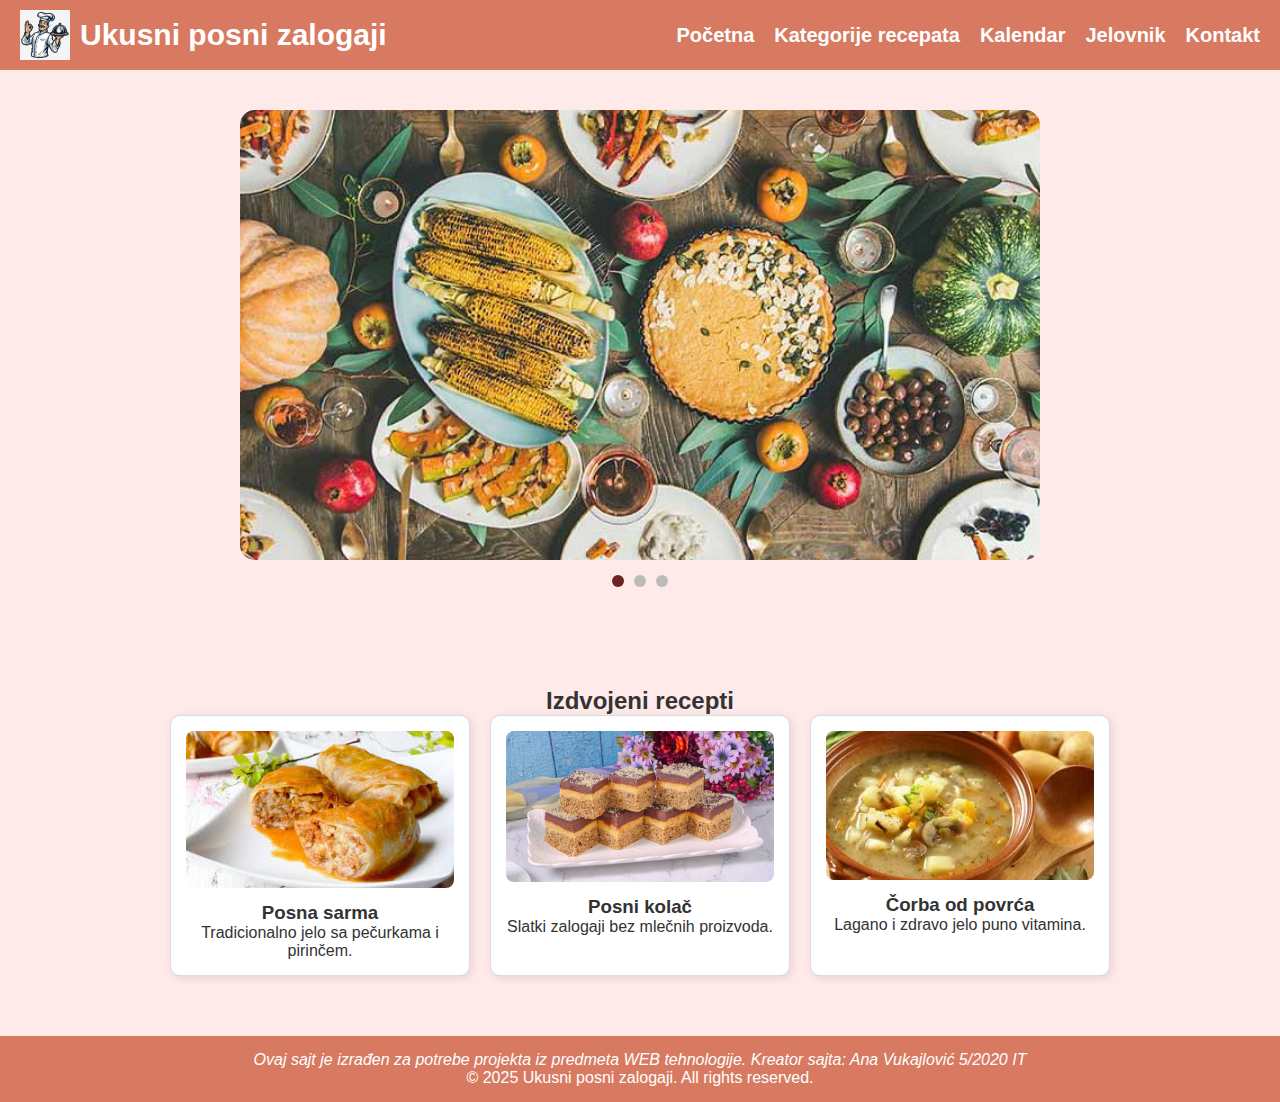
<file: Recepti - portfolio/index.html>
<!DOCTYPE html> <!-- Definiše HTML5 dokument -->
<html lang="sr">
<head>
  <meta charset="UTF-8"> <!-- Kodiranje karaktera UTF-8 -->
  <meta name="viewport" content="width=device-width, initial-scale=1.0"> <!-- Responsivni dizajn -->
  <title>Ukusni posni zalogaji</title> <!-- Naslov sajta -->
  <link rel="stylesheet" href="../Recepti - portfolio/css/style.css"> <!-- Link ka CSS fajlu -->
  <!-- Font Awesome za hamburger ikonice -->
 <link rel="stylesheet" href="https://cdnjs.cloudflare.com/ajax/libs/font-awesome/6.4.0/css/all.min.css"> <!-- Fa fa bars - hamburger meni-->

</head>
<body>

<header> <!-- Zaglavlje sajta -->
  <div class="logo-title"> <!-- Logo i naslov -->
    <img src="../Recepti - portfolio/slike/logo.jpg" alt="Logo" class="logo"> <!-- Logo -->
    <h1 class="naslov">Ukusni posni zalogaji</h1> <!-- Naslov sajta -->
  </div>

  <!-- Hamburger ikonica za mobilne uređaje -->
  <i class="fas fa-bars" id="fa-bars"></i>

  <nav> <!-- Navigacioni meni -->
    <ul>
      <li><a href="../Recepti - portfolio/index.html">Početna</a></li>
      <li><a href="../Recepti - portfolio/html/kategorije.html">Kategorije recepata</a></li>
      <li><a href="../Recepti - portfolio/html/kalendar.html" class="active">Kalendar</a></li>
      <li><a href="../Recepti - portfolio/html/jelovnik.html" class="active">Jelovnik</a></li>
      <li><a href="../Recepti - portfolio/html/kontakt.html">Kontakt</a></li>
    </ul>
  </nav>
</header>

<!-- SEKCIJA KARUSELA -->
<section class="carousel-section"> 
  <div class="carousel"> <!-- Karusel slika -->
    <img id="carousel-img" src="../slike/slika1.jpg" alt="Slika 1" onclick="otvoriStranicu()">
  </div>
</section>

<!-- SEKCIJA RECEPTI -->
<section class="recipes">
  <h2>Izdvojeni recepti</h2>
  <div class="recipe-list">
    <!-- Kartica recepta 1 -->
    <div class="recipe-card" data-recept="1">
      <img src="../slike/sarma.jpg" alt="Recept 1">
      <h3>Posna sarma</h3>
      <p>Tradicionalno jelo sa pečurkama i pirinčem.</p>
    </div>
    <!-- Kartica recepta 2 -->
    <div class="recipe-card" data-recept="2">
      <img src="../slike/posne-orah-kocke.webp" alt="Recept 2">
      <h3>Posni kolač</h3>
      <p>Slatki zalogaji bez mlečnih proizvoda.</p>
    </div>
    <!-- Kartica recepta 3 -->
    <div class="recipe-card" data-recept="3">
      <img src="../slike/corba od povrca.jpg" alt="Recept 3">
      <h3>Čorba od povrća</h3>
      <p>Lagano i zdravo jelo puno vitamina.</p>
    </div>
  </div>
</section>

<!-- SEKCIJA DETALJI RECEPTA -->
<section class="recept-detail-container">
  <button id="backBtn">← Nazad</button>

  <!-- Recept 1 -->
  <div id="recept1" class="recept-detail">
    <h2>Posna sarma</h2>
    <img src="../slike/sarma.jpg" alt="Posna sarma">
    <h3>Sastojci:</h3>
    <ul>
      <li>Pirinač</li>
      <li>Pečurke</li>
      <li>Kupus</li>
    </ul>
    <h3>Priprema:</h3>
    <p>Napuni listove kupusa smesom od pirinča i pečuraka, uvij u sarme i kuvaj 40 minuta.</p>
  </div>

  <!-- Recept 2 -->
  <div id="recept2" class="recept-detail">
    <h2>Posni kolač</h2>
    <img src="../slike/posne-orah-kocke.webp" alt="Posni kolač">
    <h3>Sastojci:</h3>
    <ul>
      <li>Brašno</li>
      <li>Orasi</li>
      <li>Šećer</li>
    </ul>
    <h3>Priprema:</h3>
    <p>Umešaj sve sastojke, peci u rerni na 180°C oko 25 minuta.</p>
  </div>

  <!-- Recept 3 -->
  <div id="recept3" class="recept-detail">
    <h2>Čorba od povrća</h2>
    <img src="../slike/corba od povrca.jpg" alt="Čorba od povrća">
    <h3>Sastojci:</h3>
    <ul>
      <li>Šargarepa</li>
      <li>Krompir</li>
      <li>Tikvica</li>
    </ul>
    <h3>Priprema:</h3>
    <p>Prokuvaj povrće u vodi, dodaj začine po ukusu i krčkati 20 minuta.</p>
  </div>
</section>

<footer>
  <p>
    <i>Ovaj sajt je izrađen za potrebe projekta iz predmeta WEB tehnologije. Kreator sajta: Ana Vukajlović 5/2020 IT</i><br>
    © 2025 Ukusni posni zalogaji. All rights reserved.
  </p>
</footer>

<script src="../js/script.js"></script>
</body>
</html>
</file>
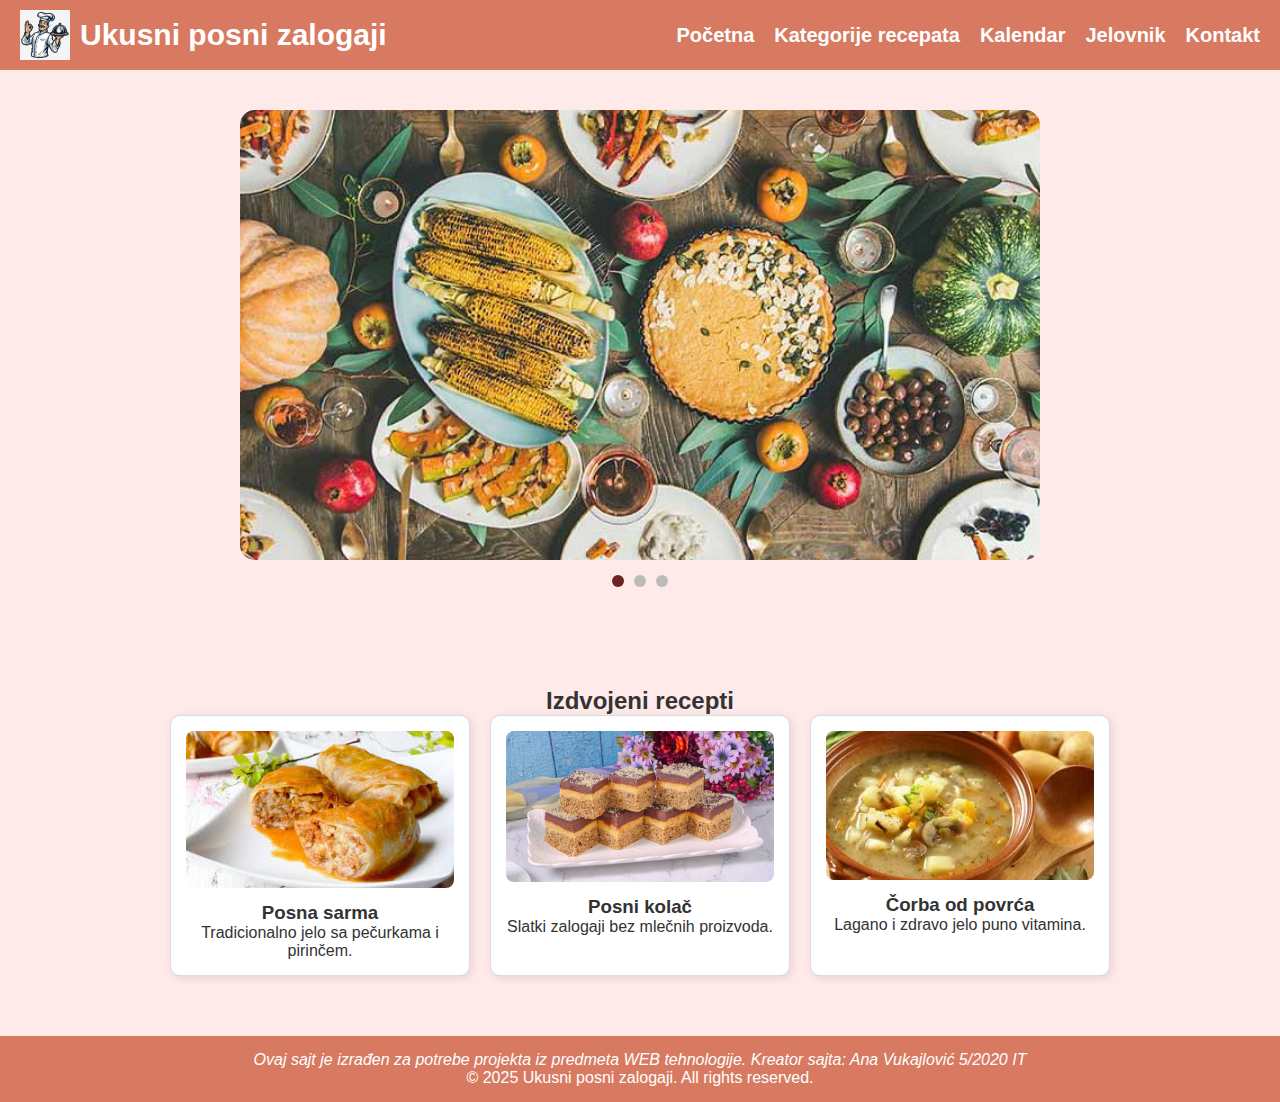
<file: Recepti - portfolio/html/index.html>
<!DOCTYPE html> <!-- Definiše HTML5 dokument -->
<html lang="sr">
<head>
  <meta charset="UTF-8"> <!-- Kodiranje karaktera UTF-8 -->
  <meta name="viewport" content="width=device-width, initial-scale=1.0"> <!-- Responsivni dizajn -->
  <title>Ukusni posni zalogaji</title> <!-- Naslov sajta -->
  <link rel="stylesheet" href="../css/style.css"> <!-- Link ka CSS fajlu -->
  <!-- Font Awesome za hamburger ikonice -->
 <link rel="stylesheet" href="https://cdnjs.cloudflare.com/ajax/libs/font-awesome/6.4.0/css/all.min.css"> <!-- Fa fa bars - hamburger meni-->

</head>
<body>

<header> <!-- Zaglavlje sajta -->
  <div class="logo-title"> <!-- Logo i naslov -->
    <img src="../slike/logo.jpg" alt="Logo" class="logo"> <!-- Logo -->
    <h1 class="naslov">Ukusni posni zalogaji</h1> <!-- Naslov sajta -->
  </div>

  <!-- Hamburger ikonica za mobilne uređaje -->
  <i class="fas fa-bars" id="fa-bars"></i>

  <nav> <!-- Navigacioni meni -->
    <ul>
      <li><a href="index.html">Početna</a></li>
      <li><a href="kategorije.html">Kategorije recepata</a></li>
      <li><a href="kalendar.html" class="active">Kalendar</a></li>
      <li><a href="jelovnik.html" class="active">Jelovnik</a></li>
      <li><a href="kontakt.html">Kontakt</a></li>
    </ul>
  </nav>
</header>

<!-- SEKCIJA KARUSELA -->
<section class="carousel-section"> 
  <div class="carousel"> <!-- Karusel slika -->
    <img id="carousel-img" src="../slike/slika1.jpg" alt="Slika 1" onclick="otvoriStranicu()">
  </div>
</section>

<!-- SEKCIJA RECEPTI -->
<section class="recipes">
  <h2>Izdvojeni recepti</h2>
  <div class="recipe-list">
    <!-- Kartica recepta 1 -->
    <div class="recipe-card" data-recept="1">
      <img src="../slike/sarma.jpg" alt="Recept 1">
      <h3>Posna sarma</h3>
      <p>Tradicionalno jelo sa pečurkama i pirinčem.</p>
    </div>
    <!-- Kartica recepta 2 -->
    <div class="recipe-card" data-recept="2">
      <img src="../slike/posne-orah-kocke.webp" alt="Recept 2">
      <h3>Posni kolač</h3>
      <p>Slatki zalogaji bez mlečnih proizvoda.</p>
    </div>
    <!-- Kartica recepta 3 -->
    <div class="recipe-card" data-recept="3">
      <img src="../slike/corba od povrca.jpg" alt="Recept 3">
      <h3>Čorba od povrća</h3>
      <p>Lagano i zdravo jelo puno vitamina.</p>
    </div>
  </div>
</section>

<!-- SEKCIJA DETALJI RECEPTA -->
<section class="recept-detail-container">
  <button id="backBtn">← Nazad</button>

  <!-- Recept 1 -->
  <div id="recept1" class="recept-detail">
    <h2>Posna sarma</h2>
    <img src="../slike/sarma.jpg" alt="Posna sarma">
    <h3>Sastojci:</h3>
    <ul>
      <li>Pirinač</li>
      <li>Pečurke</li>
      <li>Kupus</li>
    </ul>
    <h3>Priprema:</h3>
    <p>Napuni listove kupusa smesom od pirinča i pečuraka, uvij u sarme i kuvaj 40 minuta.</p>
  </div>

  <!-- Recept 2 -->
  <div id="recept2" class="recept-detail">
    <h2>Posni kolač</h2>
    <img src="../slike/posne-orah-kocke.webp" alt="Posni kolač">
    <h3>Sastojci:</h3>
    <ul>
      <li>Brašno</li>
      <li>Orasi</li>
      <li>Šećer</li>
    </ul>
    <h3>Priprema:</h3>
    <p>Umešaj sve sastojke, peci u rerni na 180°C oko 25 minuta.</p>
  </div>

  <!-- Recept 3 -->
  <div id="recept3" class="recept-detail">
    <h2>Čorba od povrća</h2>
    <img src="../slike/corba od povrca.jpg" alt="Čorba od povrća">
    <h3>Sastojci:</h3>
    <ul>
      <li>Šargarepa</li>
      <li>Krompir</li>
      <li>Tikvica</li>
    </ul>
    <h3>Priprema:</h3>
    <p>Prokuvaj povrće u vodi, dodaj začine po ukusu i krčkati 20 minuta.</p>
  </div>
</section>

<footer>
  <p>
    <i>Ovaj sajt je izrađen za potrebe projekta iz predmeta WEB tehnologije. Kreator sajta: Ana Vukajlović 5/2020 IT</i><br>
    © 2025 Ukusni posni zalogaji. All rights reserved.
  </p>
</footer>

<script src="../js/script.js"></script>
</body>
</html>
</file>
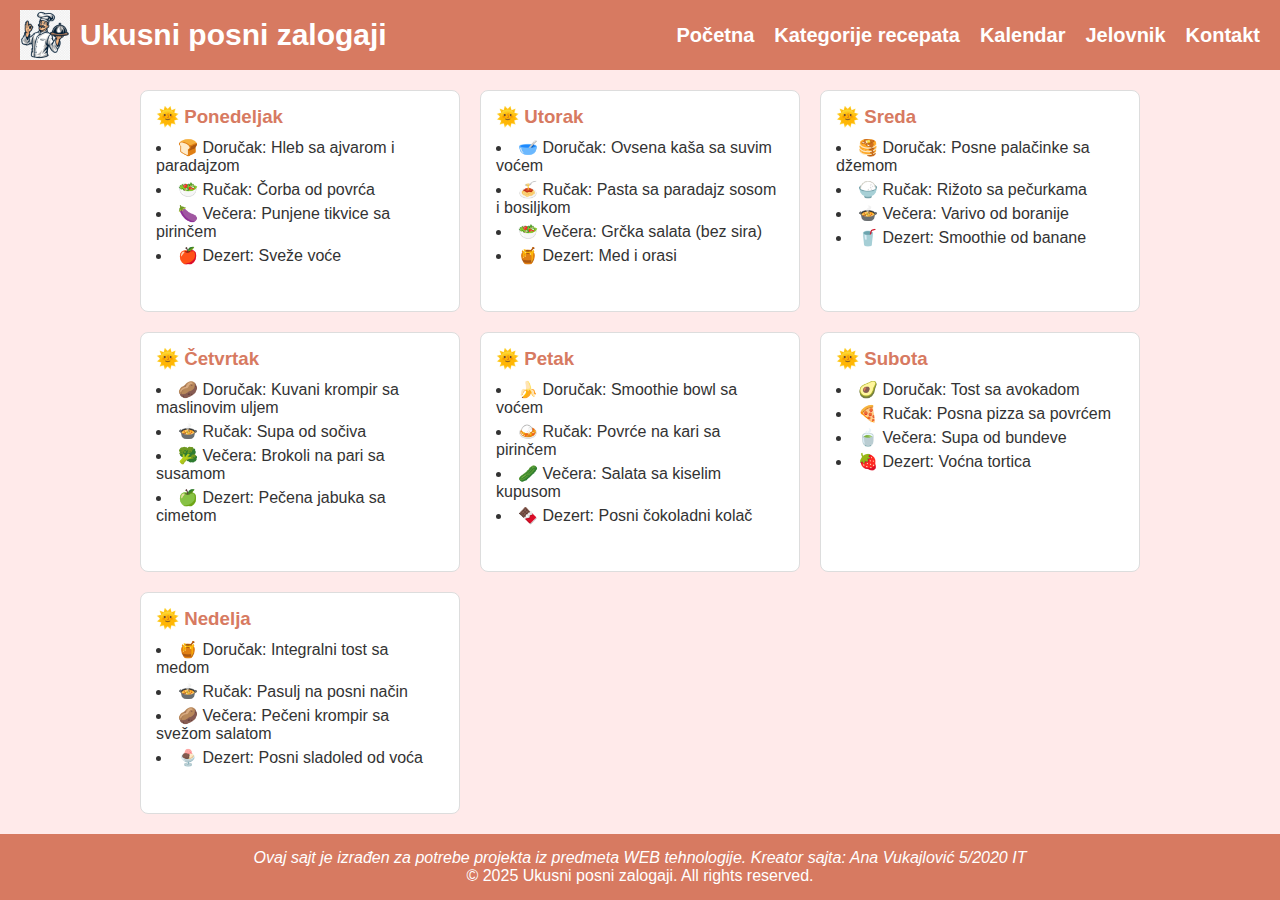
<file: html/jelovnik.html>
<!DOCTYPE html>
<html lang="sr">
<head>
  <meta charset="UTF-8">
  <meta name="viewport" content="width=device-width, initial-scale=1.0">
  <title>Jelovnik</title>
  <link rel="stylesheet" href="../css/styleJelovnik.css">
  <link rel="stylesheet" href="https://cdnjs.cloudflare.com/ajax/libs/font-awesome/6.4.0/css/all.min.css">
</head>

<body>
  <!-- HEADER -->
  <header>
    <div class="logo-title">
      <img src="../slike/logo.jpg" alt="Logo" class="logo">

      <h1>Ukusni posni zalogaji</h1>
    </div>
    <i class="fas fa-bars" id="fa-bars"></i>
    <nav>
      <ul>
        <li><a href="../index.html">Početna</a></li>
        <li><a href="../html/kategorije.html">Kategorije recepata</a></li>
        <li><a href="../html/kalendar.html">Kalendar</a></li>
        <li><a href="../html/jelovnik.html" class="active">Jelovnik</a></li>
        <li><a href="../html/kontakt.html">Kontakt</a></li>
      </ul>
    </nav>
  </header>

  <main>
    <div class="recipes">
      <div class="card">
        <h3>🌞 Ponedeljak</h3>
        <ul>
          <li>🍞 Doručak: Hleb sa ajvarom i paradajzom</li>
          <li>🥗 Ručak: Čorba od povrća</li>
          <li>🍆 Večera: Punjene tikvice sa pirinčem</li>
          <li>🍎 Dezert: Sveže voće</li>
        </ul>
      </div>
      <div class="card">
        <h3>🌞 Utorak</h3>
        <ul>
          <li>🥣 Doručak: Ovsena kaša sa suvim voćem</li>
          <li>🍝 Ručak: Pasta sa paradajz sosom i bosiljkom</li>
          <li>🥗 Večera: Grčka salata (bez sira)</li>
          <li>🍯 Dezert: Med i orasi</li>
        </ul>
      </div>
      <div class="card">
        <h3>🌞 Sreda</h3>
        <ul>
          <li>🥞 Doručak: Posne palačinke sa džemom</li>
          <li>🍚 Ručak: Rižoto sa pečurkama</li>
          <li>🍲 Večera: Varivo od boranije</li>
          <li>🥤 Dezert: Smoothie od banane</li>
        </ul>
      </div>
      <div class="card">
        <h3>🌞 Četvrtak</h3>
        <ul>
          <li>🥔 Doručak: Kuvani krompir sa maslinovim uljem</li>
          <li>🍲 Ručak: Supa od sočiva</li>
          <li>🥦 Večera: Brokoli na pari sa susamom</li>
          <li>🍏 Dezert: Pečena jabuka sa cimetom</li>
        </ul>
      </div>
      <div class="card">
        <h3>🌞 Petak</h3>
        <ul>
          <li>🍌 Doručak: Smoothie bowl sa voćem</li>
          <li>🍛 Ručak: Povrće na kari sa pirinčem</li>
          <li>🥒 Večera: Salata sa kiselim kupusom</li>
          <li>🍫 Dezert: Posni čokoladni kolač</li>
        </ul>
      </div>
      <div class="card">
        <h3>🌞 Subota</h3>
        <ul>
          <li>🥑 Doručak: Tost sa avokadom</li>
          <li>🍕 Ručak: Posna pizza sa povrćem</li>
          <li>🍵 Večera: Supa od bundeve</li>
          <li>🍓 Dezert: Voćna tortica</li>
        </ul>
      </div>
      <div class="card">
        <h3>🌞 Nedelja</h3>
        <ul>
          <li>🍯 Doručak: Integralni tost sa medom</li>
          <li>🍲 Ručak: Pasulj na posni način</li>
          <li>🥔 Večera: Pečeni krompir sa svežom salatom</li>
          <li>🍨 Dezert: Posni sladoled od voća</li>
        </ul>
      </div>
    </div>
  </main>

  <footer>
    <p>
      <i>Ovaj sajt je izrađen za potrebe projekta iz predmeta WEB tehnologije. Kreator sajta: Ana Vukajlović 5/2020 IT</i><br>
      © 2025 Ukusni posni zalogaji. All rights reserved.
    </p>
  </footer>

  <!-- JavaScript deo -->
  <script src="../js/scriptJelovnik.js"></script>

</body>
</html>
</file>
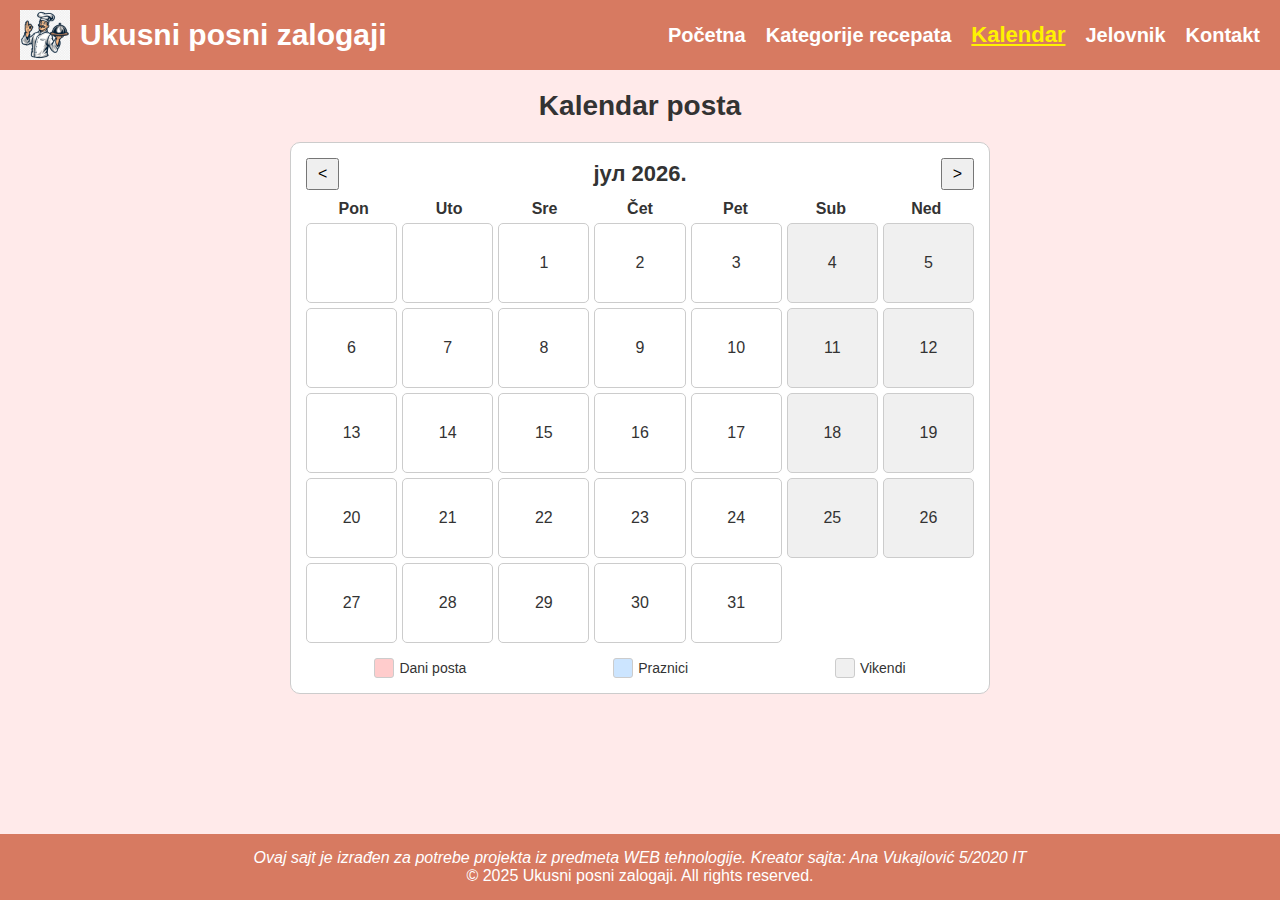
<file: html/kalendar.html>
<!DOCTYPE html>
<html lang="sr">
<head>
  <meta charset="UTF-8">
  <meta name="viewport" content="width=device-width, initial-scale=1.0">
  <title>Ukusni posni zalogaji - Saveti</title>
  <link rel="stylesheet" href="../css/styleKalendar.css">
  <link rel="stylesheet" href="https://cdnjs.cloudflare.com/ajax/libs/font-awesome/6.4.0/css/all.min.css">
</head>
<body>

  <!-- HEADER -->
  <header>
    <div class="logo-title">
      <img src="../slike/logo.jpg" alt="Logo" class="logo">
      <h1>Ukusni posni zalogaji</h1>
    </div>
    <i class="fas fa-bars" id="fa-bars"></i>
    <nav>
      <ul>
        <li><a href="../index.html">Početna</a></li>
        <li><a href="../html/kategorije.html">Kategorije recepata</a></li>
        <li><a href="../html/kalendar.html" class="active">Kalendar</a></li>
        <li><a href="../html/jelovnik.html">Jelovnik</a></li>
        <li><a href="../html/kontakt.html">Kontakt</a></li>
      </ul>
    </nav>
  </header>

<h2>Kalendar posta</h2>

<div class="calendar-container">
  <div class="calendar-header">
    <button id="prevMonth">&lt;</button>
    <h2 id="monthYear"></h2>
    <button id="nextMonth">&gt;</button>
  </div>

  <div class="weekdays">
    <div>Pon</div>
    <div>Uto</div>
    <div>Sre</div>
    <div>Čet</div>
    <div>Pet</div>
    <div>Sub</div>
    <div>Ned</div>
  </div>

  <div class="calendar-grid" id="calendarGrid"></div>

  <div class="legend">
    <div><span class="post-box"></span> Dani posta</div>
    <div><span class="holiday-box"></span> Praznici</div>
    <div><span class="weekend-box"></span> Vikendi</div>
  </div>
</div>

<footer>
  <p>
    <i>Ovaj sajt je izrađen za potrebe projekta iz predmeta WEB tehnologije. Kreator sajta: Ana Vukajlović 5/2020 IT</i><br>
    © 2025 Ukusni posni zalogaji. All rights reserved.
  </p>
</footer>

<script src="../js/scriptKalendar.js"></script>
</body>
</html>
</file>
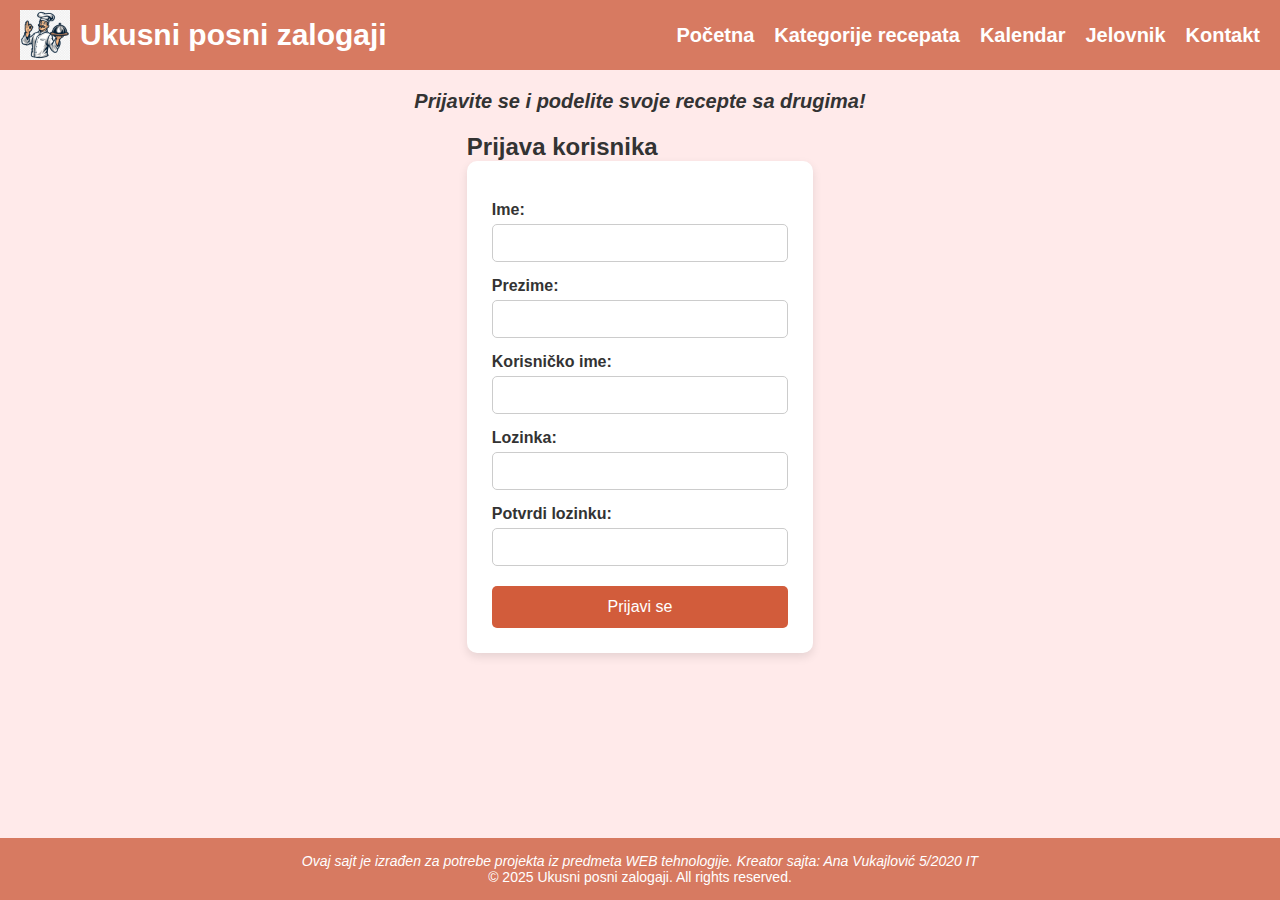
<file: html/kontakt.html>
<!DOCTYPE html>
<html lang="sr">
<head>
  <meta charset="UTF-8">
  <!-- Omogućava podršku za srpska slova -->
  <meta name="viewport" content="width=device-width, initial-scale=1.0">
  <!-- Omogućava responzivnost na mobilnim uređajima -->
  <title>Kontakt i dodavanje recepta</title>
  <!-- Povezivanje eksternog CSS fajla -->
  <link rel="stylesheet" href="../css/styleKontakt.css">
 <link rel="stylesheet" href="https://cdnjs.cloudflare.com/ajax/libs/font-awesome/6.4.0/css/all.min.css"> <!-- Fa fa bars - hamburger meni-->

</head>
<body>

  <!-- HEADER -->
  <header>
    <div class="logo-title">
        <!-- Logo sajta -->
        <img src="../slike/logo.jpg" alt="Logo" class="logo">
        <!-- Glavni naslov sajta -->
        <h1>Ukusni posni zalogaji</h1>
    </div>

    <!-- Hamburger ikonica za mobilne uređaje -->
    <i class="fas fa-bars" id="fa-bars"></i>

    <!-- Navigacioni meni -->
    <nav>
      <ul>
        <li><a href="../index.html">Početna</a></li>
        <li><a href="../html/kategorije.html">Kategorije recepata</a></li>
        <li><a href="../html/kalendar.html" class="active">Kalendar</a></li>
        <li><a href="../jelovnik.html" class="active">Jelovnik</a></li>
        <li><a href="../html/kontakt.html">Kontakt</a></li>
      </ul>
    </nav>
  </header>

  <!-- Kratki uvod -->
  <p class="paragraf">Prijavite se i podelite svoje recepte sa drugima!</p>

  <main>
    <!-- SEKCIJA PRIJAVE -->
    <section id="prijavaSekcija">
      <h2>Prijava korisnika</h2>
      <form id="prijavaForm" onsubmit="return validacijaPrijave()">

        <!-- Polje za ime -->
        <label for="name">Ime:</label>
        <input type="text" id="name" name="name" oninput="checkName()">
        <small id="nameMsg"></small>

        <!-- Polje za prezime -->
        <label for="surname">Prezime:</label>
        <input type="text" id="surname" name="surname" oninput="checkSurname()">
        <small id="surnameMsg"></small>

        <!-- Polje za korisničko ime -->
        <label for="username">Korisničko ime:</label>
        <input type="text" id="username" name="username" oninput="checkUsername()">
        <small id="usernameMsg"></small>

        <!-- Polje za lozinku -->
        <label for="password">Lozinka:</label>
        <input type="password" id="password" name="password" oninput="checkPassword()">
        <small id="passwordMsg"></small>

        <!-- Polje za potvrdu lozinke -->
        <label for="confirmPassword">Potvrdi lozinku:</label>
        <input type="password" id="confirmPassword" name="confirmPassword" oninput="checkConfirmPassword()">
        <small id="confirmPasswordMsg"></small>

        <!-- Dugme za prijavu / registraciju -->
        <button type="submit">Prijavi se</button>
      </form>
    </section>

    <!-- SEKCIJA UNOSA RECEPTA (skrivena dok se ne registruje korisnik) -->
    <section id="unosReceptaSekcija" style="display:none;">
      <h2>Unos recepta</h2>
      <form id="receptForm">

        <!-- Naziv recepta -->
        <label for="naziv">Naziv recepta:</label>
        <input type="text" id="naziv" name="naziv" required>

        <!-- Kategorija recepta -->
        <label for="kategorija">Kategorija recepta:</label>
        <select id="kategorija" name="kategorija" required>
          <option value="">--Odaberite kategoriju--</option>
          <option value="supe">Supe i čorbe</option>
          <option value="glavna">Glavna jela</option>
          <option value="salate">Salate</option>
          <option value="poslastice">Poslastice</option>
        </select>

        <!-- Sastojci recepta -->
        <label for="sastojci">Sastojci:</label>
        <textarea id="sastojci" name="sastojci" rows="4" required></textarea>

        <!-- Postupak pripreme -->
        <label for="postupak">Postupak pripreme:</label>
        <textarea id="postupak" name="postupak" rows="6" required></textarea>

        <!-- Vreme pripreme -->
        <label for="vreme">Vreme pripreme:</label>
        <input type="text" id="vreme" name="vreme" required>

        <!-- Datum postavljanja -->
        <label for="datum">Datum postavljanja:</label>
        <input type="date" id="datum" name="datum" required>

        <!-- Dugme za slanje recepta -->
        <button type="submit">Pošalji recept</button>
      </form>
    </section>
  </main>

  <!-- FOOTER -->
  <footer>
    <p><i>Ovaj sajt je izrađen za potrebe projekta iz predmeta WEB tehnologije. Kreator sajta: Ana Vukajlović 5/2020 IT</i> <br>
      © 2025 Ukusni posni zalogaji. All rights reserved.
    </p>
  </footer>

  <!-- Povezivanje eksternog JS fajla za validaciju i funkcionalnost -->
  <script src="../js/scriptKontakt.js"></script>

</body>
</html>
</file>
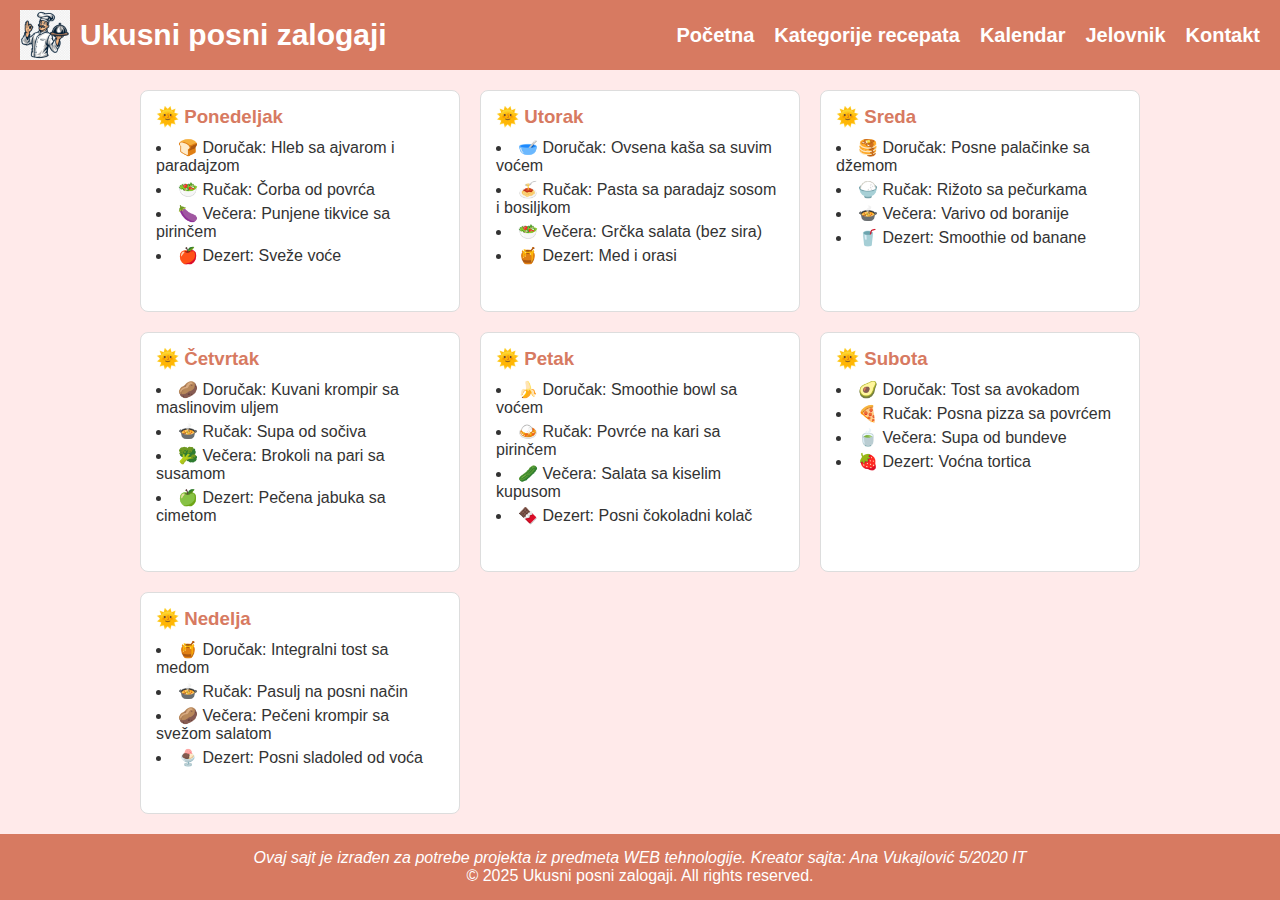
<file: Recepti - portfolio/html/jelovnik.html>
<!DOCTYPE html>
<html lang="sr">
<head>
  <meta charset="UTF-8">
  <meta name="viewport" content="width=device-width, initial-scale=1.0">
  <title>Jelovnik</title>
  <link rel="stylesheet" href="../css/styleJelovnik.css">
  <link rel="stylesheet" href="https://cdnjs.cloudflare.com/ajax/libs/font-awesome/6.4.0/css/all.min.css">

</head>

<!-- HTML DEO -->
<body>
  <!-- HEADER -->
  <header>
    <div class="logo-title">
      <img src="../slike/logo.jpg" alt="Logo" class="logo">
      <h1>Ukusni posni zalogaji</h1>
    </div>
    <i class="fas fa-bars" id="fa-bars"></i>
    <nav>
      <ul>
        <li><a href="index.html">Početna</a></li>
        <li><a href="kategorije.html">Kategorije recepata</a></li>
        <li><a href="kalendar.html" class="active">Kalendar</a></li>
        <li><a href="jelovnik.html" class="active">Jelovnik</a></li>
        <li><a href="kontakt.html">Kontakt</a></li>
      </ul>
    </nav>
  </header>

  <main>
    <div class="recipes">
      <div class="card">
        <h3>🌞 Ponedeljak</h3>
        <ul>
          <li>🍞 Doručak: Hleb sa ajvarom i paradajzom</li>
          <li>🥗 Ručak: Čorba od povrća</li>
          <li>🍆 Večera: Punjene tikvice sa pirinčem</li>
          <li>🍎 Dezert: Sveže voće</li>
        </ul>
      </div>
      <div class="card">
        <h3>🌞 Utorak</h3>
        <ul>
          <li>🥣 Doručak: Ovsena kaša sa suvim voćem</li>
          <li>🍝 Ručak: Pasta sa paradajz sosom i bosiljkom</li>
          <li>🥗 Večera: Grčka salata (bez sira)</li>
          <li>🍯 Dezert: Med i orasi</li>
        </ul>
      </div>
      <div class="card">
        <h3>🌞 Sreda</h3>
        <ul>
          <li>🥞 Doručak: Posne palačinke sa džemom</li>
          <li>🍚 Ručak: Rižoto sa pečurkama</li>
          <li>🍲 Večera: Varivo od boranije</li>
          <li>🥤 Dezert: Smoothie od banane</li>
        </ul>
      </div>
      <div class="card">
        <h3>🌞 Četvrtak</h3>
        <ul>
          <li>🥔 Doručak: Kuvani krompir sa maslinovim uljem</li>
          <li>🍲 Ručak: Supa od sočiva</li>
          <li>🥦 Večera: Brokoli na pari sa susamom</li>
          <li>🍏 Dezert: Pečena jabuka sa cimetom</li>
        </ul>
      </div>
      <div class="card">
        <h3>🌞 Petak</h3>
        <ul>
          <li>🍌 Doručak: Smoothie bowl sa voćem</li>
          <li>🍛 Ručak: Povrće na kari sa pirinčem</li>
          <li>🥒 Večera: Salata sa kiselim kupusom</li>
          <li>🍫 Dezert: Posni čokoladni kolač</li>
        </ul>
      </div>
      <div class="card">
        <h3>🌞 Subota</h3>
        <ul>
          <li>🥑 Doručak: Tost sa avokadom</li>
          <li>🍕 Ručak: Posna pizza sa povrćem</li>
          <li>🍵 Večera: Supa od bundeve</li>
          <li>🍓 Dezert: Voćna tortica</li>
        </ul>
      </div>
      <div class="card">
        <h3>🌞 Nedelja</h3>
        <ul>
          <li>🍯 Doručak: Integralni tost sa medom</li>
          <li>🍲 Ručak: Pasulj na posni način</li>
          <li>🥔 Večera: Pečeni krompir sa svežom salatom</li>
          <li>🍨 Dezert: Posni sladoled od voća</li>
        </ul>
      </div>
    </div>
  </main>
  

  <footer>
    <p>
      <i>Ovaj sajt je izrađen za potrebe projekta iz predmeta WEB tehnologije. Kreator sajta: Ana Vukajlović 5/2020 IT</i><br>
      © 2025 Ukusni posni zalogaji. All rights reserved.
    </p>
  </footer>

  <!-- JavaScript deo -->
<script src="../js/scriptJelovnik.js"></script>

</body>
</html>
</file>
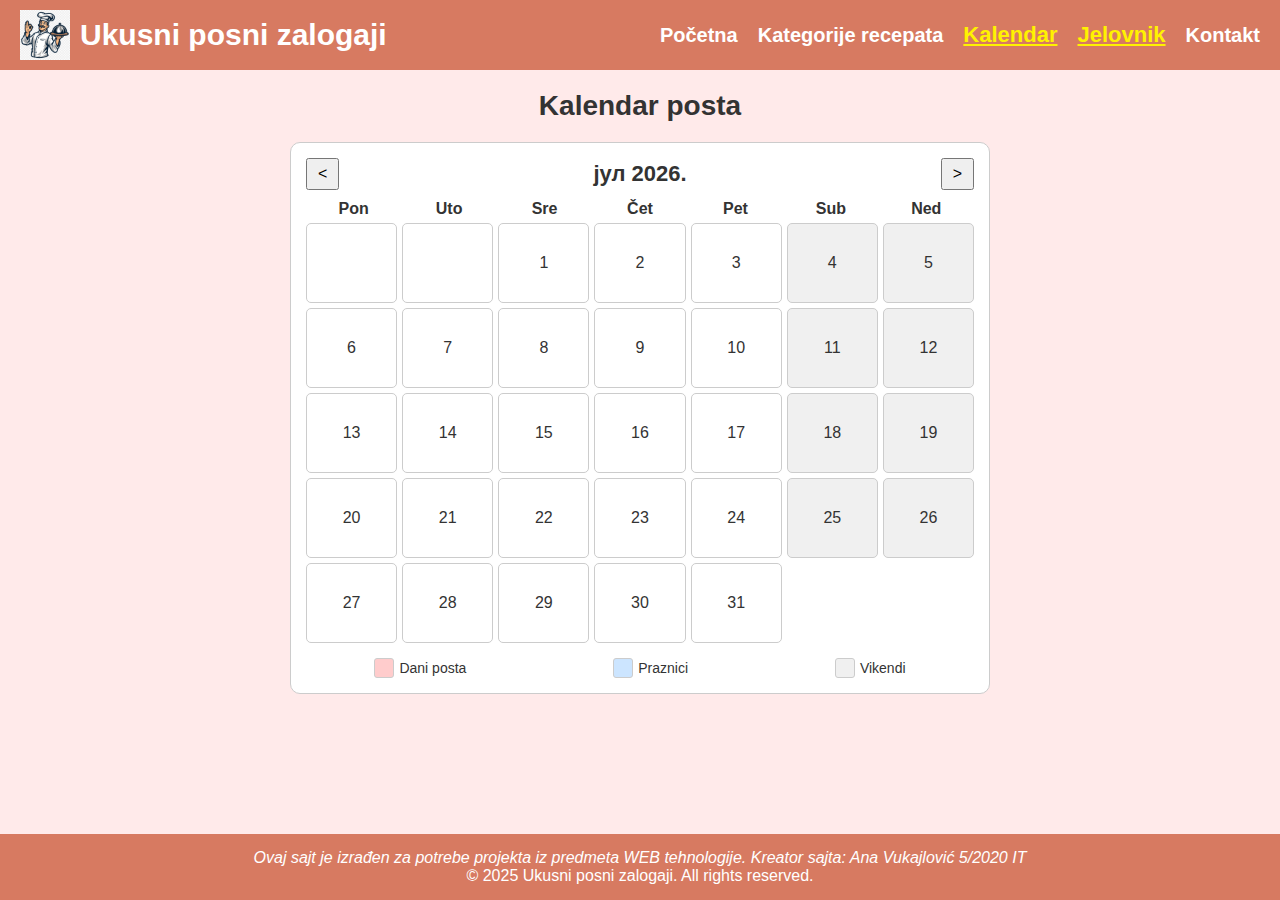
<file: Recepti - portfolio/html/kalendar.html>
<!DOCTYPE html>
<html lang="sr">
<head>
  <meta charset="UTF-8">
  <meta name="viewport" content="width=device-width, initial-scale=1.0">
  <title>Ukusni posni zalogaji - Saveti</title>
  <link rel="stylesheet" href="../css/styleKalendar.css">
  <link rel="stylesheet" href="https://cdnjs.cloudflare.com/ajax/libs/font-awesome/6.4.0/css/all.min.css">
</head>
<body>

  <!-- HEADER -->
  <header>
    <div class="logo-title">
      <img src="../slike/logo.jpg" alt="Logo" class="logo">
      <h1>Ukusni posni zalogaji</h1>
    </div>
    <i class="fas fa-bars" id="fa-bars"></i>
    <nav> <!-- Navigacioni meni -->
      <ul>
        <li><a href="../Recepti - portfolio/index.html">Početna</a></li>
        <li><a href="../html/kategorije.html">Kategorije recepata</a></li>
        <li><a href="../html/kalendar.html" class="active">Kalendar</a></li>
        <li><a href="../jelovnik.html" class="active">Jelovnik</a></li>
        <li><a href="../html/kontakt.html">Kontakt</a></li>
      </ul>
    </nav>
  </header>


<h2>Kalendar posta</h2>

<div class="calendar-container">
  <div class="calendar-header">
    <button id="prevMonth">&lt;</button>
    <h2 id="monthYear"></h2>
    <button id="nextMonth">&gt;</button>
  </div>

  <div class="weekdays">
    <div>Pon</div>
    <div>Uto</div>
    <div>Sre</div>
    <div>Čet</div>
    <div>Pet</div>
    <div>Sub</div>
    <div>Ned</div>
  </div>

  <div class="calendar-grid" id="calendarGrid"></div>

  <div class="legend">
    <div><span class="post-box"></span> Dani posta</div>
    <div><span class="holiday-box"></span> Praznici</div>
    <div><span class="weekend-box"></span> Vikendi</div>
  </div>
</div>

  <footer>
    <p>
      <i>Ovaj sajt je izrađen za potrebe projekta iz predmeta WEB tehnologije. Kreator sajta: Ana Vukajlović 5/2020 IT</i><br>
      © 2025 Ukusni posni zalogaji. All rights reserved.
    </p>
  </footer>

  <script src="../js/scriptKalendar.js"></script>
</body>
</html>
</file>
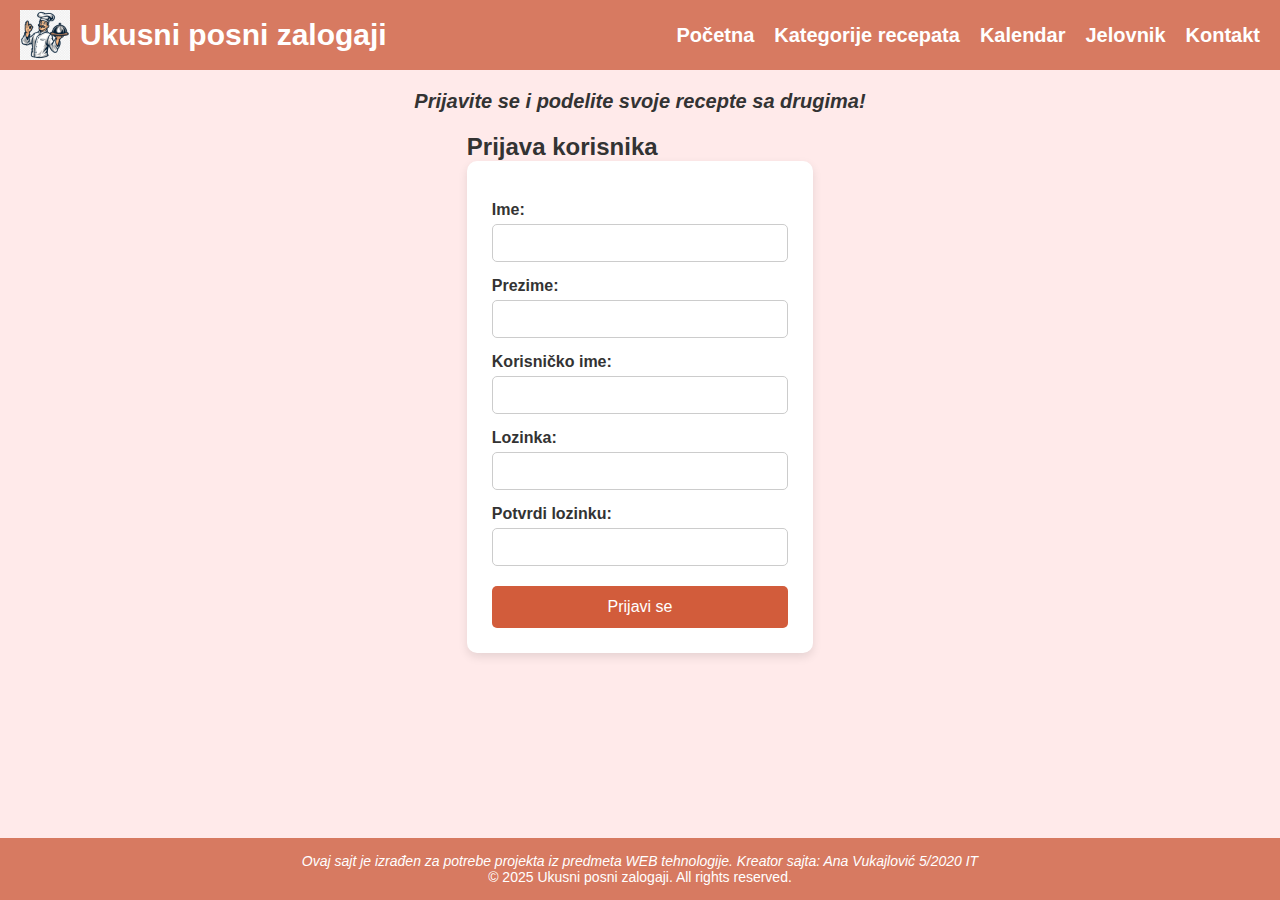
<file: Recepti - portfolio/html/kontakt.html>
<!DOCTYPE html>
<html lang="sr">
<head>
  <meta charset="UTF-8">
  <!-- Omogućava podršku za srpska slova -->
  <meta name="viewport" content="width=device-width, initial-scale=1.0">
  <!-- Omogućava responzivnost na mobilnim uređajima -->
  <title>Kontakt i dodavanje recepta</title>
  <!-- Povezivanje eksternog CSS fajla -->
  <link rel="stylesheet" href="../css/styleKontakt.css">
 <link rel="stylesheet" href="https://cdnjs.cloudflare.com/ajax/libs/font-awesome/6.4.0/css/all.min.css"> <!-- Fa fa bars - hamburger meni-->

</head>
<body>

  <!-- HEADER -->
  <header>
    <div class="logo-title">
        <!-- Logo sajta -->
        <img src="../slike/logo.jpg" alt="Logo" class="logo">
        <!-- Glavni naslov sajta -->
        <h1>Ukusni posni zalogaji</h1>
    </div>

    <!-- Hamburger ikonica za mobilne uređaje -->
    <i class="fas fa-bars" id="fa-bars"></i>

    <!-- Navigacioni meni -->
    <nav>
      <ul>
        <li><a href="../index.html">Početna</a></li>
        <li><a href="../html/kategorije.html">Kategorije recepata</a></li>
        <li><a href="../html/kalendar.html" class="active">Kalendar</a></li>
        <li><a href="../jelovnik.html" class="active">Jelovnik</a></li>
        <li><a href="../html/kontakt.html">Kontakt</a></li>
      </ul>
    </nav>
  </header>

  <!-- Kratki uvod -->
  <p class="paragraf">Prijavite se i podelite svoje recepte sa drugima!</p>

  <main>
    <!-- SEKCIJA PRIJAVE -->
    <section id="prijavaSekcija">
      <h2>Prijava korisnika</h2>
      <form id="prijavaForm" onsubmit="return validacijaPrijave()">

        <!-- Polje za ime -->
        <label for="name">Ime:</label>
        <input type="text" id="name" name="name" oninput="checkName()">
        <small id="nameMsg"></small>

        <!-- Polje za prezime -->
        <label for="surname">Prezime:</label>
        <input type="text" id="surname" name="surname" oninput="checkSurname()">
        <small id="surnameMsg"></small>

        <!-- Polje za korisničko ime -->
        <label for="username">Korisničko ime:</label>
        <input type="text" id="username" name="username" oninput="checkUsername()">
        <small id="usernameMsg"></small>

        <!-- Polje za lozinku -->
        <label for="password">Lozinka:</label>
        <input type="password" id="password" name="password" oninput="checkPassword()">
        <small id="passwordMsg"></small>

        <!-- Polje za potvrdu lozinke -->
        <label for="confirmPassword">Potvrdi lozinku:</label>
        <input type="password" id="confirmPassword" name="confirmPassword" oninput="checkConfirmPassword()">
        <small id="confirmPasswordMsg"></small>

        <!-- Dugme za prijavu / registraciju -->
        <button type="submit">Prijavi se</button>
      </form>
    </section>

    <!-- SEKCIJA UNOSA RECEPTA (skrivena dok se ne registruje korisnik) -->
    <section id="unosReceptaSekcija" style="display:none;">
      <h2>Unos recepta</h2>
      <form id="receptForm">

        <!-- Naziv recepta -->
        <label for="naziv">Naziv recepta:</label>
        <input type="text" id="naziv" name="naziv" required>

        <!-- Kategorija recepta -->
        <label for="kategorija">Kategorija recepta:</label>
        <select id="kategorija" name="kategorija" required>
          <option value="">--Odaberite kategoriju--</option>
          <option value="supe">Supe i čorbe</option>
          <option value="glavna">Glavna jela</option>
          <option value="salate">Salate</option>
          <option value="poslastice">Poslastice</option>
        </select>

        <!-- Sastojci recepta -->
        <label for="sastojci">Sastojci:</label>
        <textarea id="sastojci" name="sastojci" rows="4" required></textarea>

        <!-- Postupak pripreme -->
        <label for="postupak">Postupak pripreme:</label>
        <textarea id="postupak" name="postupak" rows="6" required></textarea>

        <!-- Vreme pripreme -->
        <label for="vreme">Vreme pripreme:</label>
        <input type="text" id="vreme" name="vreme" required>

        <!-- Datum postavljanja -->
        <label for="datum">Datum postavljanja:</label>
        <input type="date" id="datum" name="datum" required>

        <!-- Dugme za slanje recepta -->
        <button type="submit">Pošalji recept</button>
      </form>
    </section>
  </main>

  <!-- FOOTER -->
  <footer>
    <p><i>Ovaj sajt je izrađen za potrebe projekta iz predmeta WEB tehnologije. Kreator sajta: Ana Vukajlović 5/2020 IT</i> <br>
      © 2025 Ukusni posni zalogaji. All rights reserved.
    </p>
  </footer>

  <!-- Povezivanje eksternog JS fajla za validaciju i funkcionalnost -->
  <script src="../js/scriptKontakt.js"></script>

</body>
</html>
</file>
<file: css/styleJelovnik.css>
* {
  margin: 0;
  padding: 0;
  box-sizing: border-box;
}

/* BODY */
body {
  font-family: Arial, sans-serif;
  background: #FFEAEA;
  color: #333;
  min-height: 100vh;
  display: flex;
  flex-direction: column;
}

/* HEADER */
header {
  background: #d77a61;
  color: white;
  padding: 10px 20px;
  display: flex;
  justify-content: space-between;
  align-items: center;
  position: relative;
  width: 100%;
}

/* Logo i naslov */
.logo-title {
  display: flex;
  align-items: center;
  gap: 10px;
  white-space: nowrap;
}
.logo-title h1 {
  font-size: 30px;
}
.logo {
  width: 50px;
}

/* Navigacija */
nav ul {
  list-style: none;
  display: flex;
  gap: 20px;
}
nav ul li a {
  text-decoration: none;
  color: white;
  font-weight: bold;
  font-size: 20px;
  transition: 0.3s;
}
nav ul li a:hover {
  color: #fff200;
  font-size: 22px;
  text-decoration: underline;
}

/* FA-BARS */
#fa-bars {
  display: none;
  font-size: 28px;
  cursor: pointer;
  color: white;
}

/* Main */
main {
  flex: 1;
  padding: 20px;
  display: flex;
  justify-content: center;
}

/* Kartice jelovnika */
.recipes {
  display: grid;
  grid-template-columns: repeat(auto-fit, minmax(250px, 1fr));
  gap: 20px;
  width: 100%;
  max-width: 1000px;
}

.card {
  background: white;
  border-radius: 8px;
  padding: 15px;
  border: 1px solid #ddd;
  transition: transform 0.3s, box-shadow 0.3s;
}
.card h3 {
  margin-bottom: 10px;
  color: #d77a61;
}
.card ul {
  list-style: disc inside;
}
.card li {
  margin-bottom: 5px;
}
.card:hover {
  transform: scale(1.03);
  box-shadow: 0 4px 12px rgba(0,0,0,0.2);
  cursor: pointer;
}

/* Footer */
footer {
  background: #d77a61;
  color: white;
  text-align: center;
  padding: 15px 0;
  margin-top: auto;
}

/* RESPONSIVE */
@media (max-width: 1024px) {
  #fa-bars {
  display: block;
  position: absolute;
  right: 20px;
  top: 50%;
  transform: translateY(-50%);
  }
  nav ul {
  display: none;
  flex-direction: column;
  gap: 10px;
  background: #d77a61;
  position: absolute;
  top: 100%;
  right: 0;
  width: 200px;
  padding: 10px 0;
  text-align: right;
  z-index: 1000;
  }
  nav ul.show {
  display: flex;
  }

  .logo-title h1 {
  font-size: 24px;
  }

  /* Kartice - 2 u redu da stoje*/
  .recipes {
  grid-template-columns: repeat(2, 1fr);
  gap: 15px;
  }
}

@media (max-width: 768px) {
  .recipes {
  grid-template-columns: 1fr;
  gap: 15px;
  }

  /* Naslov za mobilne */
  .logo-title h1 {
  font-size: 18px;
  }

  .card {
  padding: 10px;
  }

  .card h3 {
  font-size: 16px;
  }

  .card p {
  font-size: 14px;
  }
}

/* Mali telefoni (do 480px) */
@media (max-width: 480px) {
  /* Naslov da stane lepo pored loga */
  .logo-title h1 {
  font-size: 16px;
  }

  .logo-title img {
  width: 40px;
  height: auto;
  }

  .card {
  padding: 8px;
  }

  .card h3 {
  font-size: 14px;
  }

  .card p {
  font-size: 12px;
  }

  .card img {
  width: 100%;
  height: auto;
  border-radius: 10px;
  }

  footer {
  font-size: 12px;
  text-align: center;
  padding: 10px;
  }
}
</file>
<file: css/styleKalendar.css>
/* Podešavanje svih elemenata u stranici */
* {
  padding: 0;
  margin: 0;
  box-sizing: border-box;
  font-family: Arial, sans-serif;
}

/* Body */
body {
  background: #FFEAEA;
  color: #333;
  min-height: 100vh;
  display: flex;
  flex-direction: column;
}

/* Header */
header {
  background: #d77a61;
  color: white;
  padding: 10px 20px;
  display: flex;
  align-items: center;
  justify-content: space-between;
  flex-wrap: wrap;
  position: relative;
}

/* Logo i naslov */
.logo-title {
  display: flex;
  align-items: center;
  gap: 10px;
  flex-shrink: 0;
}

.logo-title h1 {
  font-size: 30px;
}

.logo {
  width: 50px;
}

/* Meni */
nav {
  flex-grow: 1;
  order: 1;
}

nav ul {
  list-style: none;
  display: flex;
  gap: 20px;
  justify-content: flex-end;
  align-items: center;
}

nav ul li a {
  text-decoration: none;
  color: white;
  font-weight: bold;
  font-size: 20px;
  transition: color 0.2s, font-size 0.2s;
}

nav ul li a.active,
nav ul li a:hover {
  color: #fff200;
  text-decoration: underline;
  font-size: 22px;
}

/* Fa fa bars - hamburger meni */
#fa-bars {
  display: none;
  font-size: 28px;
  cursor: pointer;
  color: white;
  order: 2;
  margin-left: auto;
}

/* Kalendar */
h2 {
  text-align: center;
  margin-top: 20px;
  font-size: 28px;
}

.calendar-container {
  width: 700px;
  max-width: 90%;
  margin: 20px auto;
  border: 1px solid #ccc;
  border-radius: 10px;
  padding: 15px;
  background-color: #fff;
}

.calendar-header {
  display: flex;
  justify-content: space-between;
  align-items: center;
  margin-bottom: 10px;
}

.calendar-header h2 {
  margin: 0;
  font-size: 22px;
  text-align: center;
  flex-grow: 1;
}

.calendar-header button {
  padding: 5px 10px;
  font-size: 16px;
  cursor: pointer;
}

.weekdays {
  display: grid;
  grid-template-columns: repeat(7, 1fr);
  text-align: center;
  font-weight: bold;
  margin-bottom: 5px;
}

.calendar-grid {
  display: grid;
  grid-template-columns: repeat(7, 1fr);
  gap: 5px;
}

.calendar-grid div {
  border: 1px solid #ccc;
  min-height: 80px;
  display: flex;
  justify-content: center;
  align-items: center;
  cursor: pointer;
  border-radius: 5px;
  transition: background-color 0.2s;
  text-align: center;
  font-size: 16px;
  word-wrap: break-word;
}

.calendar-grid div.post {
  background-color: #ffcccc;
}

.calendar-grid div.holiday {
  background-color: #cce5ff;
  font-weight: bold;
}

.calendar-grid div.weekend {
  background-color: #f0f0f0;
}

.calendar-grid div:hover {
  background-color: #e0e0e0;
}

/* Legenda */
.legend {
  display: flex;
  justify-content: space-around;
  margin-top: 15px;
  flex-wrap: wrap;
  gap: 10px;
}

.legend div {
  display: flex;
  align-items: center;
  gap: 5px;
  font-size: 14px;
}

.post-box, .holiday-box, .weekend-box {
  width: 20px;
  height: 20px;
  border: 1px solid #ccc;
  border-radius: 3px;
}

.post-box { 
  background-color: #ffcccc; 
}

.holiday-box { 
  background-color: #cce5ff; 
}

.weekend-box { 
  background-color: #f0f0f0; 
}

/* Footer */
footer {
  background: #d77a61;
  color: white;
  text-align: center;
  padding: 15px 0;
  margin-top: auto; /* footer uvek na dnu */
}

/* Responyivni dizajn */

/* FA-BARS i navbar za mobilne */
@media (max-width: 800px) {
  #fa-bars {
    display: block;
  }
  .logo-title h1 {
    font-size: 24px; 
  }
  nav ul {
    flex-direction: column;
    width: 100%;
    background-color: #d77a61;
    display: none;
    position: absolute;
    top: 100%;
    left: 0;
    margin: 0;
    padding: 0;
    z-index: 10;
  }
  nav ul.show {
    display: flex;
  }
  nav ul li {
    padding: 10px 0;
    border-top: 1px solid #c77a61;
    text-align: center;
  }
}

/* Kalendar za srednje ekrane */
@media (max-width: 700px) {
  .calendar-grid div, .weekdays div {
    min-height: 60px;
    font-size: 14px;
  }

  .logo-title h1 {
    font-size: 18px; 
  }

  .calendar-header h2 {
    font-size: 18px;
  }
  .calendar-header button {
    font-size: 14px;
    padding: 4px 8px;
  }
}

/* Kalendar i naslov za male ekrane */
@media (max-width: 500px) {
  h2 {
    font-size: 22px;
  }
  .logo-title h1 {
    font-size: 10px; 
  }
  .calendar-grid div, .weekdays div {
    min-height: 50px;
    font-size: 12px;
  }
  .calendar-header h2 {
    font-size: 16px;
  }
  .calendar-header button {
    font-size: 12px;
    padding: 3px 6px;
  }
  .legend {
    flex-direction: column;
    align-items: flex-start;
  }
}

/* Kalendar i naslov za velike ekrane 1024px */
@media (max-width: 1024px) {
  h2 {
    font-size: 28px;
  }
  .logo-title h1 {
    font-size: 24px;
  }
  .calendar-header h2 {
    font-size: 22px;
  }
  .calendar-grid div, .weekdays div {
    min-height: 80px;
    font-size: 16px;
  }
  .calendar-header button {
    font-size: 16px;
    padding: 5px 10px;
  }
}
</file>
<file: css/styleKontakt.css>
/* SVI ELEMENTI NA SAJTU */
* {
  padding: 0;
  margin: 0;
  box-sizing: border-box;
}

/* BODY */
body {
  font-family: Arial, sans-serif;
  background: #FFEAEA;
  color: #333;
  min-height: 100vh;
  display: flex;
  flex-direction: column;
}

/* HEADER */
header {
  background: #d77a61;
  color: white;
  padding: 10px 20px;
  display: flex;
  justify-content: space-between;
  align-items: center;
  position: relative;
}

/* LOGO I NASLOV */
.logo-title {
  display: flex;
  align-items: center;
  gap: 10px;
  white-space: nowrap;
}

.logo-title h1 {
  font-size: 30px;
}

.logo {
  width: 50px;
}

/* NAVIGACIJA */
nav ul {
  list-style: none;
  display: flex;
  gap: 20px;
}

nav ul li a {
  text-decoration: none;
  color: white;
  font-weight: bold;
  font-size: 20px;
  transition: 0.3s;
}

nav ul li a:hover {
  color: #fff200;
  font-size: 22px;
  text-decoration: underline;
}

/* FA-BARS */
#fa-bars {
  display: none;
  font-size: 28px;
  cursor: pointer;
  color: white;
}

/* PARAGRAF ISPOD HEADERA */
.paragraf {
  text-align: center;
  font-size: 20px;
  margin-top: 20px;
  font-style: oblique;
  font-weight: bold;
}

/* MAIN KONTEJNER */
main {
  flex: 1;
  display: flex;
  justify-content: center;
  align-items: flex-start;
  padding: 20px;
}

/* FORMA */
form {
  background: #fff;
  padding: 25px;
  border-radius: 10px;
  box-shadow: 0 4px 10px rgba(0, 0, 0, 0.1);
  width: 100%;
  max-width: 600px;
}

/* NASLOVI U FORMI */
form h2 {
  margin-top: 20px;
  color: #d46d6d;
}

/* LABELA */
label {
  display: block;
  margin-top: 15px;
  font-weight: bold;
}

/* INPUT, TEXTAREA I SELECT */
input {
  width: 100%;
  padding: 10px;
  margin-top: 5px;
  border-radius: 5px;
  border: 1px solid #ccc;
  font-size: 14px;
}

textarea {
  width: 100%;
  padding: 10px;
  margin-top: 5px;
  border-radius: 5px;
  border: 1px solid #ccc;
  font-size: 14px;
}

select {
  width: 100%;
  padding: 10px;
  margin-top: 5px;
  border-radius: 5px;
  border: 1px solid #ccc;
  font-size: 14px;
}

/* DUGME */
button {
  margin-top: 20px;
  width: 100%;
  padding: 12px;
  border: none;
  border-radius: 5px;
  background: #d25c3b;
  color: white;
  font-size: 16px;
  cursor: pointer;
  transition: 0.3s;
}

button:hover {
  background: #a83232;
}

/* PORUKA USPEHA */
#successMessage {
  display: none;
  background: #d4edda;
  border: 1px solid #c3e6cb;
  color: #155724;
  padding: 20px;
  border-radius: 8px;
  text-align: center;
  margin-top: 20px;
}

/* FOOTER */
footer {
  background: #d77a61;
  color: white;
  text-align: center;
  padding: 15px 0;
  margin-top: auto;
  font-size: 14px;
}

/* RESPONSIVE */

/* Tablet (1024px i manje) */
@media (max-width: 1024px) {
  header {
    flex-direction: row;
    justify-content: space-between;
    align-items: center;
  }

  #fa-bars {
    display: block;
  }

  nav ul {
    display: none;
    flex-direction: column;
    gap: 10px;
    background: #d77a61;
    position: absolute;
    top: 100%;
    right: 0;
    width: 200px;
    padding: 10px 0;
    text-align: right;
    z-index: 1000;
  }

  nav ul.show {
    display: flex;
  }

  nav ul li a {
    font-size: 18px;
    padding: 8px 20px;
  }

  form {
    max-width: 500px;
    padding: 20px;
  }

  main {
    padding: 15px;
  }
}

/* Mobilni telefoni (768px i manje) */
@media (max-width: 768px) {
  header {
    align-items: center;
  }

  nav ul {
    align-items: center;
  }

  nav ul li a {
    font-size: 16px;
  }

  .paragraf {
    font-size: 18px;
    margin-top: 15px;
  }

  form {
    width: 100%;
    max-width: 100%;
    padding: 15px;
  }

  input {
    font-size: 13px;
  }

  textarea {
    font-size: 13px;
  }

  select {
    font-size: 13px;
  }

  button {
    font-size: 15px;
    padding: 10px;
  }

  main {
    flex-direction: column;
    align-items: center;
  }
}

/* Mali telefoni (480px i manje) */
@media (max-width: 480px) {
  nav ul li a {
    font-size: 14px;
  }

  .paragraf {
    font-size: 16px;
  }

  input, textarea, select{
    font-size: 12px;
  }

  button {
    font-size: 14px;
    padding: 8px;
  }

  form {
    padding: 10px;
  }

  .logo-title h1 {
    font-size: 20px;
  }
}

/* Laptop i veći (1025px i više) */
@media (min-width: 1025px) {
  #fa-bars {
    display: none;
  }

  nav ul {
    display: flex !important;
    justify-content: flex-end;
    gap: 20px;
  }

  .logo-title h1 {
    font-size: 30px;
  }
}
</file>
<file: Recepti - portfolio/css/styleJelovnik.css>
* {
  margin: 0;
  padding: 0;
  box-sizing: border-box;
}

/* BODY */
body {
  font-family: Arial, sans-serif;
  background: #FFEAEA;
  color: #333;
  min-height: 100vh;
  display: flex;
  flex-direction: column;
}

/* HEADER */
header {
  background: #d77a61;
  color: white;
  padding: 10px 20px;
  display: flex;
  justify-content: space-between;
  align-items: center;
  position: relative;
  width: 100%;
}

/* Logo i naslov */
.logo-title {
  display: flex;
  align-items: center;
  gap: 10px;
  white-space: nowrap;
}
.logo-title h1 {
  font-size: 30px;
}
.logo {
  width: 50px;
}

/* Navigacija */
nav ul {
  list-style: none;
  display: flex;
  gap: 20px;
}
nav ul li a {
  text-decoration: none;
  color: white;
  font-weight: bold;
  font-size: 20px;
  transition: 0.3s;
}
nav ul li a:hover {
  color: #fff200;
  font-size: 22px;
  text-decoration: underline;
}

/* FA-BARS */
#fa-bars {
  display: none;
  font-size: 28px;
  cursor: pointer;
  color: white;
}

/* Main */
main {
  flex: 1;
  padding: 20px;
  display: flex;
  justify-content: center;
}

/* Kartice jelovnika */
.recipes {
  display: grid;
  grid-template-columns: repeat(auto-fit, minmax(250px, 1fr));
  gap: 20px;
  width: 100%;
  max-width: 1000px;
}

.card {
  background: white;
  border-radius: 8px;
  padding: 15px;
  border: 1px solid #ddd;
  transition: transform 0.3s, box-shadow 0.3s;
}
.card h3 {
  margin-bottom: 10px;
  color: #d77a61;
}
.card ul {
  list-style: disc inside;
}
.card li {
  margin-bottom: 5px;
}
.card:hover {
  transform: scale(1.03);
  box-shadow: 0 4px 12px rgba(0,0,0,0.2);
  cursor: pointer;
}

/* Footer */
footer {
  background: #d77a61;
  color: white;
  text-align: center;
  padding: 15px 0;
  margin-top: auto;
}

/* RESPONSIVE */
@media (max-width: 1024px) {
  #fa-bars {
  display: block;
  position: absolute;
  right: 20px;
  top: 50%;
  transform: translateY(-50%);
  }
  nav ul {
  display: none;
  flex-direction: column;
  gap: 10px;
  background: #d77a61;
  position: absolute;
  top: 100%;
  right: 0;
  width: 200px;
  padding: 10px 0;
  text-align: right;
  z-index: 1000;
  }
  nav ul.show {
  display: flex;
  }

  .logo-title h1 {
  font-size: 24px;
  }

  /* Kartice - 2 u redu da stoje*/
  .recipes {
  grid-template-columns: repeat(2, 1fr);
  gap: 15px;
  }
}

@media (max-width: 768px) {
  .recipes {
  grid-template-columns: 1fr;
  gap: 15px;
  }

  /* Naslov za mobilne */
  .logo-title h1 {
  font-size: 18px;
  }

  .card {
  padding: 10px;
  }

  .card h3 {
  font-size: 16px;
  }

  .card p {
  font-size: 14px;
  }
}

/* Mali telefoni (do 480px) */
@media (max-width: 480px) {
  /* Naslov da stane lepo pored loga */
  .logo-title h1 {
  font-size: 16px;
  }

  .logo-title img {
  width: 40px;
  height: auto;
  }

  .card {
  padding: 8px;
  }

  .card h3 {
  font-size: 14px;
  }

  .card p {
  font-size: 12px;
  }

  .card img {
  width: 100%;
  height: auto;
  border-radius: 10px;
  }

  footer {
  font-size: 12px;
  text-align: center;
  padding: 10px;
  }
}
</file>
<file: Recepti - portfolio/css/styleKalendar.css>
/* Podešavanje svih elemenata u stranici */
* {
  padding: 0;
  margin: 0;
  box-sizing: border-box;
  font-family: Arial, sans-serif;
}

/* Body */
body {
  background: #FFEAEA;
  color: #333;
  min-height: 100vh;
  display: flex;
  flex-direction: column;
}

/* Header */
header {
  background: #d77a61;
  color: white;
  padding: 10px 20px;
  display: flex;
  align-items: center;
  justify-content: space-between;
  flex-wrap: wrap;
  position: relative;
}

/* Logo i naslov */
.logo-title {
  display: flex;
  align-items: center;
  gap: 10px;
  flex-shrink: 0;
}

.logo-title h1 {
  font-size: 30px;
}

.logo {
  width: 50px;
}

/* Meni */
nav {
  flex-grow: 1;
  order: 1;
}

nav ul {
  list-style: none;
  display: flex;
  gap: 20px;
  justify-content: flex-end;
  align-items: center;
}

nav ul li a {
  text-decoration: none;
  color: white;
  font-weight: bold;
  font-size: 20px;
  transition: color 0.2s, font-size 0.2s;
}

nav ul li a.active,
nav ul li a:hover {
  color: #fff200;
  text-decoration: underline;
  font-size: 22px;
}

/* Fa fa bars - hamburger meni */
#fa-bars {
  display: none;
  font-size: 28px;
  cursor: pointer;
  color: white;
  order: 2;
  margin-left: auto;
}

/* Kalendar */
h2 {
  text-align: center;
  margin-top: 20px;
  font-size: 28px;
}

.calendar-container {
  width: 700px;
  max-width: 90%;
  margin: 20px auto;
  border: 1px solid #ccc;
  border-radius: 10px;
  padding: 15px;
  background-color: #fff;
}

.calendar-header {
  display: flex;
  justify-content: space-between;
  align-items: center;
  margin-bottom: 10px;
}

.calendar-header h2 {
  margin: 0;
  font-size: 22px;
  text-align: center;
  flex-grow: 1;
}

.calendar-header button {
  padding: 5px 10px;
  font-size: 16px;
  cursor: pointer;
}

.weekdays {
  display: grid;
  grid-template-columns: repeat(7, 1fr);
  text-align: center;
  font-weight: bold;
  margin-bottom: 5px;
}

.calendar-grid {
  display: grid;
  grid-template-columns: repeat(7, 1fr);
  gap: 5px;
}

.calendar-grid div {
  border: 1px solid #ccc;
  min-height: 80px;
  display: flex;
  justify-content: center;
  align-items: center;
  cursor: pointer;
  border-radius: 5px;
  transition: background-color 0.2s;
  text-align: center;
  font-size: 16px;
  word-wrap: break-word;
}

.calendar-grid div.post {
  background-color: #ffcccc;
}

.calendar-grid div.holiday {
  background-color: #cce5ff;
  font-weight: bold;
}

.calendar-grid div.weekend {
  background-color: #f0f0f0;
}

.calendar-grid div:hover {
  background-color: #e0e0e0;
}

/* Legenda */
.legend {
  display: flex;
  justify-content: space-around;
  margin-top: 15px;
  flex-wrap: wrap;
  gap: 10px;
}

.legend div {
  display: flex;
  align-items: center;
  gap: 5px;
  font-size: 14px;
}

.post-box, .holiday-box, .weekend-box {
  width: 20px;
  height: 20px;
  border: 1px solid #ccc;
  border-radius: 3px;
}

.post-box { 
  background-color: #ffcccc; 
}

.holiday-box { 
  background-color: #cce5ff; 
}

.weekend-box { 
  background-color: #f0f0f0; 
}

/* Footer */
footer {
  background: #d77a61;
  color: white;
  text-align: center;
  padding: 15px 0;
  margin-top: auto; /* footer uvek na dnu */
}

/* Responyivni dizajn */

/* FA-BARS i navbar za mobilne */
@media (max-width: 800px) {
  #fa-bars {
    display: block;
  }
  .logo-title h1 {
    font-size: 24px; 
  }
  nav ul {
    flex-direction: column;
    width: 100%;
    background-color: #d77a61;
    display: none;
    position: absolute;
    top: 100%;
    left: 0;
    margin: 0;
    padding: 0;
    z-index: 10;
  }
  nav ul.show {
    display: flex;
  }
  nav ul li {
    padding: 10px 0;
    border-top: 1px solid #c77a61;
    text-align: center;
  }
}

/* Kalendar za srednje ekrane */
@media (max-width: 700px) {
  .calendar-grid div, .weekdays div {
    min-height: 60px;
    font-size: 14px;
  }

  .logo-title h1 {
    font-size: 18px; 
  }

  .calendar-header h2 {
    font-size: 18px;
  }
  .calendar-header button {
    font-size: 14px;
    padding: 4px 8px;
  }
}

/* Kalendar i naslov za male ekrane */
@media (max-width: 500px) {
  h2 {
    font-size: 22px;
  }
  .logo-title h1 {
    font-size: 10px; 
  }
  .calendar-grid div, .weekdays div {
    min-height: 50px;
    font-size: 12px;
  }
  .calendar-header h2 {
    font-size: 16px;
  }
  .calendar-header button {
    font-size: 12px;
    padding: 3px 6px;
  }
  .legend {
    flex-direction: column;
    align-items: flex-start;
  }
}

/* Kalendar i naslov za velike ekrane 1024px */
@media (max-width: 1024px) {
  h2 {
    font-size: 28px;
  }
  .logo-title h1 {
    font-size: 24px;
  }
  .calendar-header h2 {
    font-size: 22px;
  }
  .calendar-grid div, .weekdays div {
    min-height: 80px;
    font-size: 16px;
  }
  .calendar-header button {
    font-size: 16px;
    padding: 5px 10px;
  }
}
</file>
<file: Recepti - portfolio/css/styleKontakt.css>
/* SVI ELEMENTI NA SAJTU */
* {
  padding: 0;
  margin: 0;
  box-sizing: border-box;
}

/* BODY */
body {
  font-family: Arial, sans-serif;
  background: #FFEAEA;
  color: #333;
  min-height: 100vh;
  display: flex;
  flex-direction: column;
}

/* HEADER */
header {
  background: #d77a61;
  color: white;
  padding: 10px 20px;
  display: flex;
  justify-content: space-between;
  align-items: center;
  position: relative;
}

/* LOGO I NASLOV */
.logo-title {
  display: flex;
  align-items: center;
  gap: 10px;
  white-space: nowrap;
}

.logo-title h1 {
  font-size: 30px;
}

.logo {
  width: 50px;
}

/* NAVIGACIJA */
nav ul {
  list-style: none;
  display: flex;
  gap: 20px;
}

nav ul li a {
  text-decoration: none;
  color: white;
  font-weight: bold;
  font-size: 20px;
  transition: 0.3s;
}

nav ul li a:hover {
  color: #fff200;
  font-size: 22px;
  text-decoration: underline;
}

/* FA-BARS */
#fa-bars {
  display: none;
  font-size: 28px;
  cursor: pointer;
  color: white;
}

/* PARAGRAF ISPOD HEADERA */
.paragraf {
  text-align: center;
  font-size: 20px;
  margin-top: 20px;
  font-style: oblique;
  font-weight: bold;
}

/* MAIN KONTEJNER */
main {
  flex: 1;
  display: flex;
  justify-content: center;
  align-items: flex-start;
  padding: 20px;
}

/* FORMA */
form {
  background: #fff;
  padding: 25px;
  border-radius: 10px;
  box-shadow: 0 4px 10px rgba(0, 0, 0, 0.1);
  width: 100%;
  max-width: 600px;
}

/* NASLOVI U FORMI */
form h2 {
  margin-top: 20px;
  color: #d46d6d;
}

/* LABELA */
label {
  display: block;
  margin-top: 15px;
  font-weight: bold;
}

/* INPUT, TEXTAREA I SELECT */
input {
  width: 100%;
  padding: 10px;
  margin-top: 5px;
  border-radius: 5px;
  border: 1px solid #ccc;
  font-size: 14px;
}

textarea {
  width: 100%;
  padding: 10px;
  margin-top: 5px;
  border-radius: 5px;
  border: 1px solid #ccc;
  font-size: 14px;
}

select {
  width: 100%;
  padding: 10px;
  margin-top: 5px;
  border-radius: 5px;
  border: 1px solid #ccc;
  font-size: 14px;
}

/* DUGME */
button {
  margin-top: 20px;
  width: 100%;
  padding: 12px;
  border: none;
  border-radius: 5px;
  background: #d25c3b;
  color: white;
  font-size: 16px;
  cursor: pointer;
  transition: 0.3s;
}

button:hover {
  background: #a83232;
}

/* PORUKA USPEHA */
#successMessage {
  display: none;
  background: #d4edda;
  border: 1px solid #c3e6cb;
  color: #155724;
  padding: 20px;
  border-radius: 8px;
  text-align: center;
  margin-top: 20px;
}

/* FOOTER */
footer {
  background: #d77a61;
  color: white;
  text-align: center;
  padding: 15px 0;
  margin-top: auto;
  font-size: 14px;
}

/* RESPONSIVE */

/* Tablet (1024px i manje) */
@media (max-width: 1024px) {
  header {
    flex-direction: row;
    justify-content: space-between;
    align-items: center;
  }

  #fa-bars {
    display: block;
  }

  nav ul {
    display: none;
    flex-direction: column;
    gap: 10px;
    background: #d77a61;
    position: absolute;
    top: 100%;
    right: 0;
    width: 200px;
    padding: 10px 0;
    text-align: right;
    z-index: 1000;
  }

  nav ul.show {
    display: flex;
  }

  nav ul li a {
    font-size: 18px;
    padding: 8px 20px;
  }

  form {
    max-width: 500px;
    padding: 20px;
  }

  main {
    padding: 15px;
  }
}

/* Mobilni telefoni (768px i manje) */
@media (max-width: 768px) {
  header {
    align-items: center;
  }

  nav ul {
    align-items: center;
  }

  nav ul li a {
    font-size: 16px;
  }

  .paragraf {
    font-size: 18px;
    margin-top: 15px;
  }

  form {
    width: 100%;
    max-width: 100%;
    padding: 15px;
  }

  input {
    font-size: 13px;
  }

  textarea {
    font-size: 13px;
  }

  select {
    font-size: 13px;
  }

  button {
    font-size: 15px;
    padding: 10px;
  }

  main {
    flex-direction: column;
    align-items: center;
  }
}

/* Mali telefoni (480px i manje) */
@media (max-width: 480px) {
  nav ul li a {
    font-size: 14px;
  }

  .paragraf {
    font-size: 16px;
  }

  input, textarea, select{
    font-size: 12px;
  }

  button {
    font-size: 14px;
    padding: 8px;
  }

  form {
    padding: 10px;
  }

  .logo-title h1 {
    font-size: 20px;
  }
}

/* Laptop i veći (1025px i više) */
@media (min-width: 1025px) {
  #fa-bars {
    display: none;
  }

  nav ul {
    display: flex !important;
    justify-content: flex-end;
    gap: 20px;
  }

  .logo-title h1 {
    font-size: 30px;
  }
}
</file>
<file: Recepti - portfolio/css/style.css>
/* Resetujemo sve elemente da nema margina i paddinga */
* {
  padding: 0;
  margin: 0;
  box-sizing: border-box;
}

/* Body */
body {
  font-family: Arial, sans-serif;
  background: #FFEAEA;
  color: #333;
  min-height: 100vh;
  display: flex;
  flex-direction: column;
}

/* Header */
header {
  background: #d77a61;
  color: white;
  padding: 10px 20px;
  display: flex;
  align-items: center;
  justify-content: space-between;
  flex-wrap: nowrap;
  position: relative;
  width: 100%;
}

/* Logo i naslov pored njega */
.logo-title {
  display: flex;
  align-items: center;
  gap: 10px;
  white-space: nowrap; /* da naslov ne prelazi u drugi red */
  flex-shrink: 0;
}

.logo-title h1 {
  font-size: 30px; /* kolika je veličina naslova na desktopu */
}

.logo {
  width: 50px; /* koliko je logo velik */
}

/* Navigacija, meni linkovi */
nav {
  flex-grow: 1;
}

nav ul {
  list-style: none;
  display: flex;
  gap: 20px;
  justify-content: flex-end;
}

nav ul li a {
  text-decoration: none;
  color: white;
  font-weight: bold;
  font-size: 20px;
  transition: color 0.2s;
}

/* Hover klasa */
nav ul li a:hover {
  color: #fff200;
  text-decoration: underline;
  font-size: 22px;
  transition: 0.5s;
}

/* Ikonica hamburger menija za mobilni */
#fa-bars {
  display: none; /* skriveno na desktopu */
  font-size: 28px;
  cursor: pointer;
  color: white;
  flex-shrink: 0;
}

/* Karusel sekcija sa slikama */
.carousel-section {
  display: flex;
  flex-direction: column;
  align-items: center;
  justify-content: center;
  padding: 40px 20px;
  width: 100%;
}

.carousel {
  width: 100%;
  max-width: 800px;
  aspect-ratio: 16/9;
  overflow: hidden;
  border-radius: 15px;
  position: relative;
}

/* Slike unutar karusela */
.carousel img {
  width: 100%;
  height: 100%;
  object-fit: cover;
  cursor: pointer;
  box-shadow: 0px 4px 10px rgba(0,0,0,0.3);
  transition: transform 0.5s;
}

.carousel img:hover {
  transform: scale(1.05); /* malo zumira sliku kad se pređe mišem */
}

/* Tačke ispod karusela */
.carousel-dots {
  display: flex;
  justify-content: center;
  margin-top: 15px;
  gap: 10px;
}

.carousel-dots .dot {
  width: 12px;
  height: 12px;
  background-color: #bbb;
  border-radius: 50%;
  cursor: pointer;
  transition: background-color 0.3s;
}

.carousel-dots .dot.active {
  background-color: #6d2323;
}

/* Sekcija recepti */
.recipes {
  max-width: 1100px;
  margin: 40px auto;
  padding: 20px;
  text-align: center;
}

/* Lista recepta, fleks kutije */
.recipe-list {
  display: flex;
  gap: 20px;
  justify-content: center;
  flex-wrap: wrap;
}

/* Kartica jednog recepta */
.recipe-card {
  background: white;
  border: 1px solid #ddd;
  border-radius: 10px;
  padding: 15px;
  width: 300px;
  text-align: center;
  box-shadow: 2px 2px 10px rgba(0,0,0,0.1);
  transition: transform 0.2s;
  cursor: pointer;
}

/* Hover efekat na kartici recepta */
.recipe-card:hover {
  transform: translateY(-5px);
}

/* Slika unutar kartice recepta */
.recipe-card img {
  width: 100%;
  border-radius: 8px;
  margin-bottom: 10px;
}

/* Detalji recepta - skriveni po defaultu */
.recept-detail-container {
  display: none;
  padding: 20px;
  max-width: 900px;
  margin: 40px auto;
  background: white;
  border-radius: 12px;
  box-shadow: 0 4px 15px rgba(0,0,0,0.2);
}

.recept-detail img {
  width: 100%;
  border-radius: 10px;
  margin-bottom: 15px;
}

/* Naslovi u detaljima recepta */
.recept-detail h2 {
  margin-bottom: 15px;
  color: #6d2323;
}

.recept-detail h3 {
  margin-top: 15px;
  margin-bottom: 10px;
}

.recept-detail ul {
  margin-left: 20px;
  margin-bottom: 15px;
}

/* Dugme nazad */
#backBtn {
  background: #8B5E3C;
  color: white;
  border: none;
  padding: 10px 15px;
  border-radius: 5px;
  cursor: pointer;
  margin-bottom: 20px;
}

#backBtn:hover {
  background: #d68f59;
}

/* Footer */
footer {
  background: #d77a61;
  color: white;
  text-align: center;
  padding: 15px 0;
  margin-top: auto;
}

/* Responsive dizajn */

/* Tablet i mobil */
@media (max-width: 1024px) {

  /* Prikaz hamburger menija */
  #fa-bars {
    display: block;
    position: absolute;
    right: 20px;
    top: 50%;
    transform: translateY(-50%);
  }

  /* Sakrij linkove dok se ne klikne */
  nav ul {
    display: none;
    flex-direction: column;
    gap: 10px;
    width: 200px; /* širina menija ispod ikone */
    background: #d77a61;
    position: absolute;
    top: 100%;
    right: 0; /* meni se pojavi desno ispod hamburgera */
    padding: 10px 0;
    z-index: 1000;
  }

  /* Linkovi unutar menija */
  nav ul.show {
    display: flex;
  }

  nav ul li a {
    font-size: 18px;
    text-align: right; /* poravnanje desno */
    padding: 8px 20px;
  }

  /* Naslov manji na tablet */
  .logo-title h1 {
    font-size: 22px;
  }

  /* Kartice i karusel manji */
  .recipe-card {
    width: 48%;
  }

  .carousel {
    max-width: 100%;
  }
}

/* Samo mobilni */
@media (max-width: 480px) {
  nav ul li a {
    font-size: 16px;
  }

  .logo-title h1 {
    font-size: 20px;
  }

  .recipe-card {
    width: 100%;
  }
}

/* Laptop i veći ekrani */
@media (min-width: 1025px) {
  #fa-bars {
    display: none; /* hamburger skriven */
  }

  nav ul {
    display: flex !important; /* linkovi uvek vidljivi */
    justify-content: flex-end;
    gap: 20px;
  }

  .logo-title h1 {
    font-size: 30px;
  }
}
</file>
